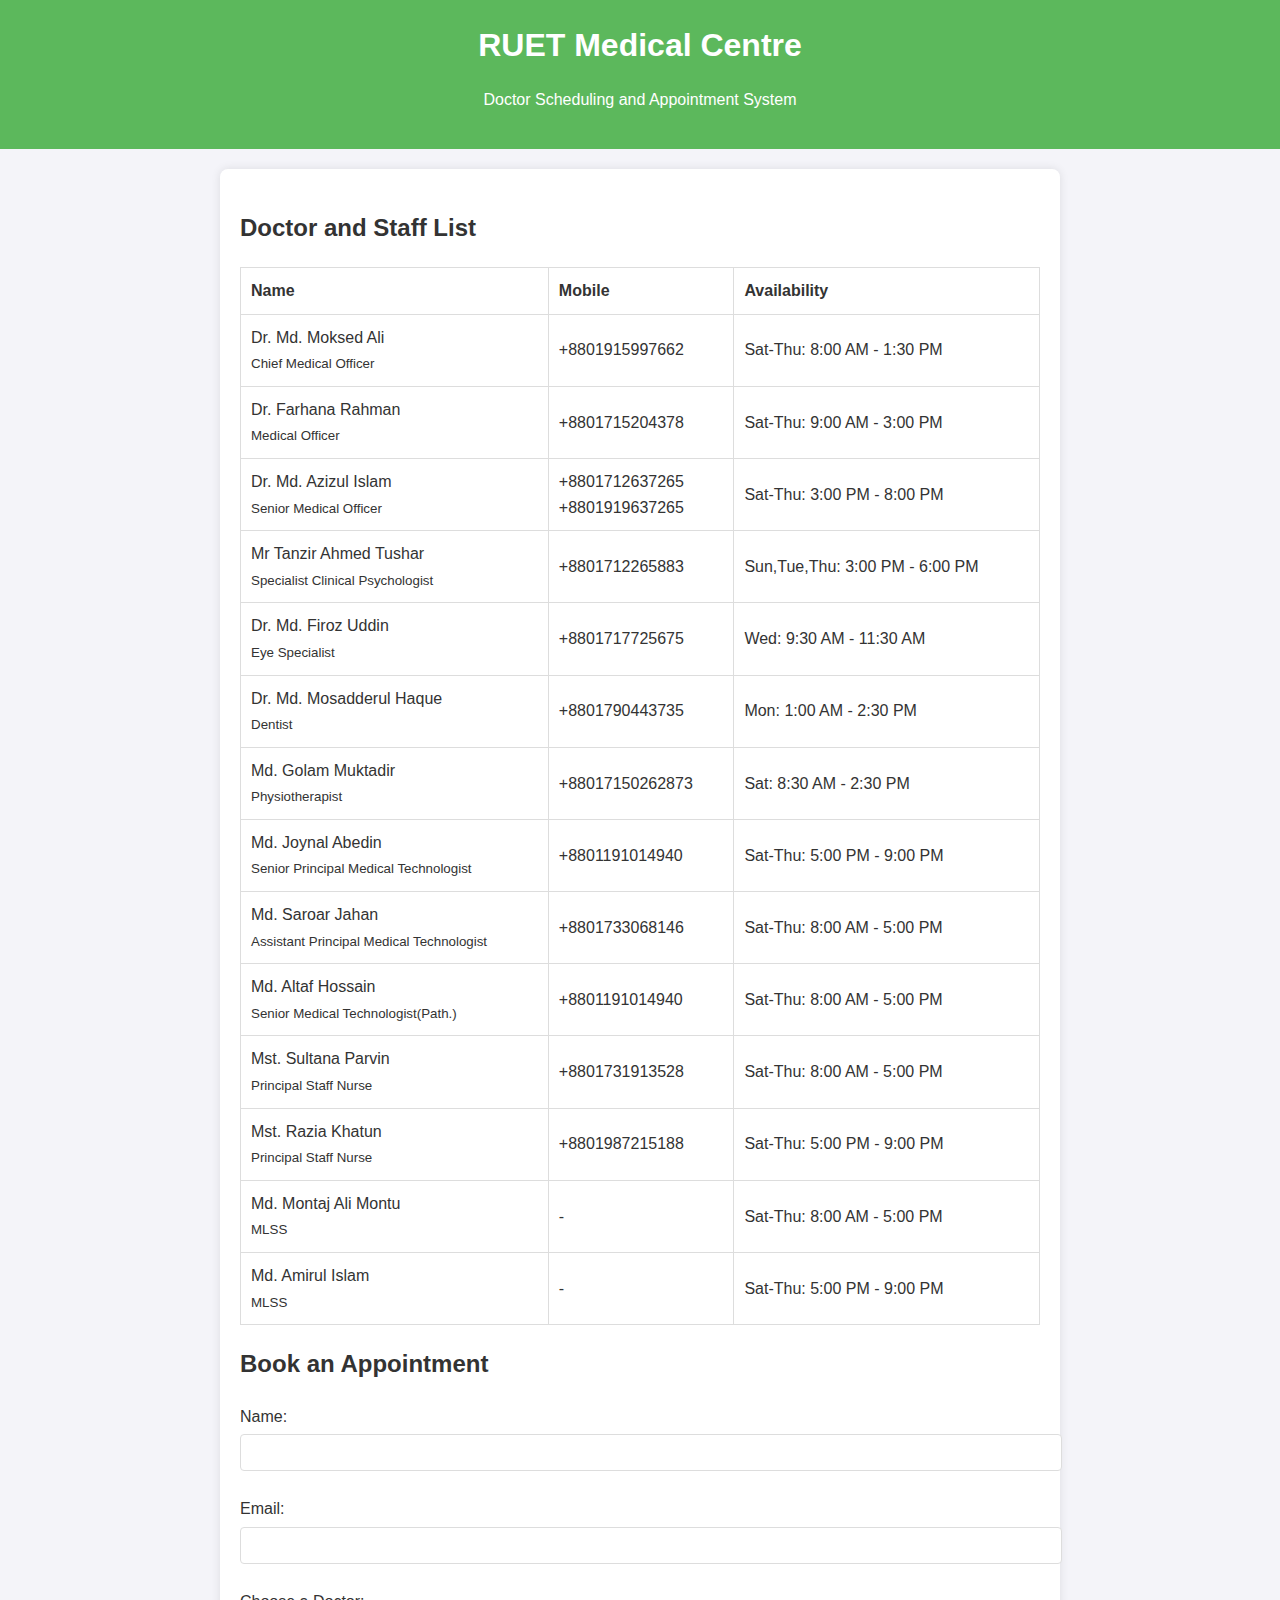
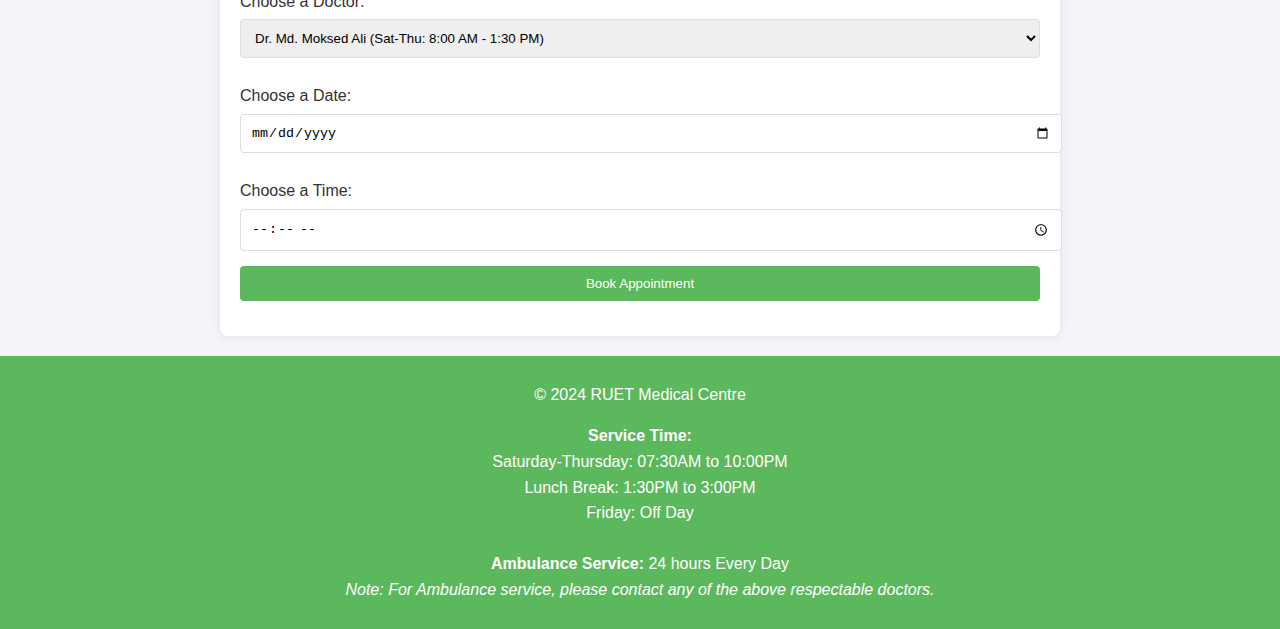
<file: index.html>
<!DOCTYPE html>
<html lang="en">

<head>
    <meta charset="UTF-8">
    <meta name="viewport" content="width=device-width, initial-scale=1.0">
    <title>RUET Medical Centre</title>
    <link rel="stylesheet" href="style.css">
</head>

<body>
    <header>
        <h1>RUET Medical Centre</h1>
        <p>Doctor Scheduling and Appointment System</p>
    </header>
    <main>
        <section id="doctor-list">
            <h2>Doctor and Staff List</h2>
            <table>
                <thead>
                    <tr>
                        <th>Name</th>

                        <th>Mobile</th>
                        <th>Availability</th>
                    </tr>
                </thead>
                <tbody>
                    <tr>
                        <td>Dr. Md. Moksed Ali <br><small>Chief Medical Officer</small></td>

                        <td>+8801915997662</td>
                        <td>Sat-Thu: 8:00 AM - 1:30 PM</td>
                    </tr>
                    <tr>
                        <td>Dr. Farhana Rahman <br><small>Medical Officer</small></td>

                        <td>+8801715204378</td>
                        <td>Sat-Thu: 9:00 AM - 3:00 PM</td>
                    </tr>
                    <tr>
                        <td>Dr. Md. Azizul Islam <br><small>Senior Medical Officer</small></td>

                        <td>+8801712637265<br>+8801919637265</td>
                        <td>Sat-Thu: 3:00 PM - 8:00 PM</td>
                    </tr>

                    <tr>
                        <td>Mr Tanzir Ahmed Tushar <br><small>Specialist Clinical Psychologist</small></td>

                        <td>+8801712265883</td>
                        <td>Sun,Tue,Thu: 3:00 PM - 6:00 PM</td>
                    </tr>
                    <tr>
                        <td>Dr. Md. Firoz Uddin <br><small>Eye Specialist</small></td>

                        <td>+8801717725675</td>
                        <td>Wed: 9:30 AM - 11:30 AM</td>
                    </tr>
                    <tr>
                        <td>Dr. Md. Mosadderul Haque <br><small>Dentist</small></td>

                        <td>+8801790443735</td>
                        <td>Mon: 1:00 AM - 2:30 PM</td>
                    </tr>
                    <tr>
                        <td>Md. Golam Muktadir <br><small>Physiotherapist</small></td>

                        <td>+88017150262873</td>
                        <td>Sat: 8:30 AM - 2:30 PM</td>
                    </tr>
                    <tr>
                        <td>Md. Joynal Abedin <br><small>Senior Principal Medical Technologist</small></td>

                        <td>+8801191014940</td>
                        <td>Sat-Thu: 5:00 PM - 9:00 PM</td>
                    </tr>
                    <tr>
                        <td>Md. Saroar Jahan <br><small>Assistant Principal Medical Technologist</small></td>

                        <td>+8801733068146</td>
                        <td>Sat-Thu: 8:00 AM - 5:00 PM</td>
                    </tr>
                    <tr>
                        <td>Md. Altaf Hossain <br><small>Senior Medical Technologist(Path.)</small></td>

                        <td>+8801191014940</td>
                        <td>Sat-Thu: 8:00 AM - 5:00 PM</td>
                    </tr>
                    <tr>
                        <td>Mst. Sultana Parvin <br><small>Principal Staff Nurse</small></td>

                        <td>+8801731913528</td>
                        <td>Sat-Thu: 8:00 AM - 5:00 PM</td>
                    </tr>
                    <tr>
                        <td>Mst. Razia Khatun <br><small>Principal Staff Nurse</small></td>

                        <td>+8801987215188</td>
                        <td>Sat-Thu: 5:00 PM - 9:00 PM</td>
                    </tr>
                    <tr>
                        <td>Md. Montaj Ali Montu <br><small>MLSS</small></td>

                        <td>-</td>
                        <td>Sat-Thu: 8:00 AM - 5:00 PM</td>
                    </tr>
                    <tr>
                        <td>Md. Amirul Islam <br><small>MLSS</small></td>

                        <td>-</td>
                        <td>Sat-Thu: 5:00 PM - 9:00 PM</td>
                    </tr>

                </tbody>
            </table>
        </section>

        <section id="appointment">
            <h2>Book an Appointment</h2>
            <form action="appointment.php" method="POST">
                <label for="name">Name:</label>
                <input type="text" id="name" name="name" required>
                <label for="email">Email:</label>
                <input type="email" id="email" name="email" required>
                <label for="doctor">Choose a Doctor:</label>
                <select id="doctor" name="doctor" required>
                    <option value="Dr. Md. Moksed Ali">Dr. Md. Moksed Ali (Sat-Thu: 8:00 AM - 1:30 PM)</option>
                    <option value="Dr. Farhana Rahman">Dr. Farhana Rahman (Sat-Thu: 9:00 AM - 3:00 PM)</option>
                    <option value="Dr. Md. Azizul Islam">Dr. Md. Azizul Islam (Sat-Thu: 3:00 PM - 8:00 PM)</option>
                    <option value="Mr Tanzir Ahmed Tushar">Mr Tanzir Ahmed Tushar (Sun,Tue,Thu: 3:00 PM - 6:00 PM)</option>
                    <option value="Dr. Md. Firoz Uddin">Dr. Md. Firoz Uddin (Wed: 9:30 AM - 11:30 AM)</option>
                    <option value="Dr. Md. Mosadderul Haque">Dr. Md. Mosadderul Haque (Mon: 1:00 AM - 2:30 PM)</option>
                    <option value="Md. Golam Muktadir">Md. Golam Muktadir (Sat: 8:30 AM - 2:30 PM)</option>
                    
                </select>
                <label for="date">Choose a Date:</label>
                <input type="date" id="date" name="date" required>
                <label for="time">Choose a Time:</label>
                <input type="time" id="time" name="time" required>
                <button type="submit">Book Appointment</button>
            </form>
        </section>
    </main>
    <footer>
        <p>&copy; 2024 RUET Medical Centre</p>
        <p>
            <strong>Service Time:</strong> <br> Saturday-Thursday: 07:30AM to 10:00PM <br> Lunch Break: 1:30PM to 3:00PM <br> Friday: Off Day <br><br>
            <strong>Ambulance Service:</strong> 24 hours Every Day <br>
            <em>Note: For Ambulance service, please contact any of the above respectable doctors.</em>
        </p>
    </footer>
</body>

</html>
</file>
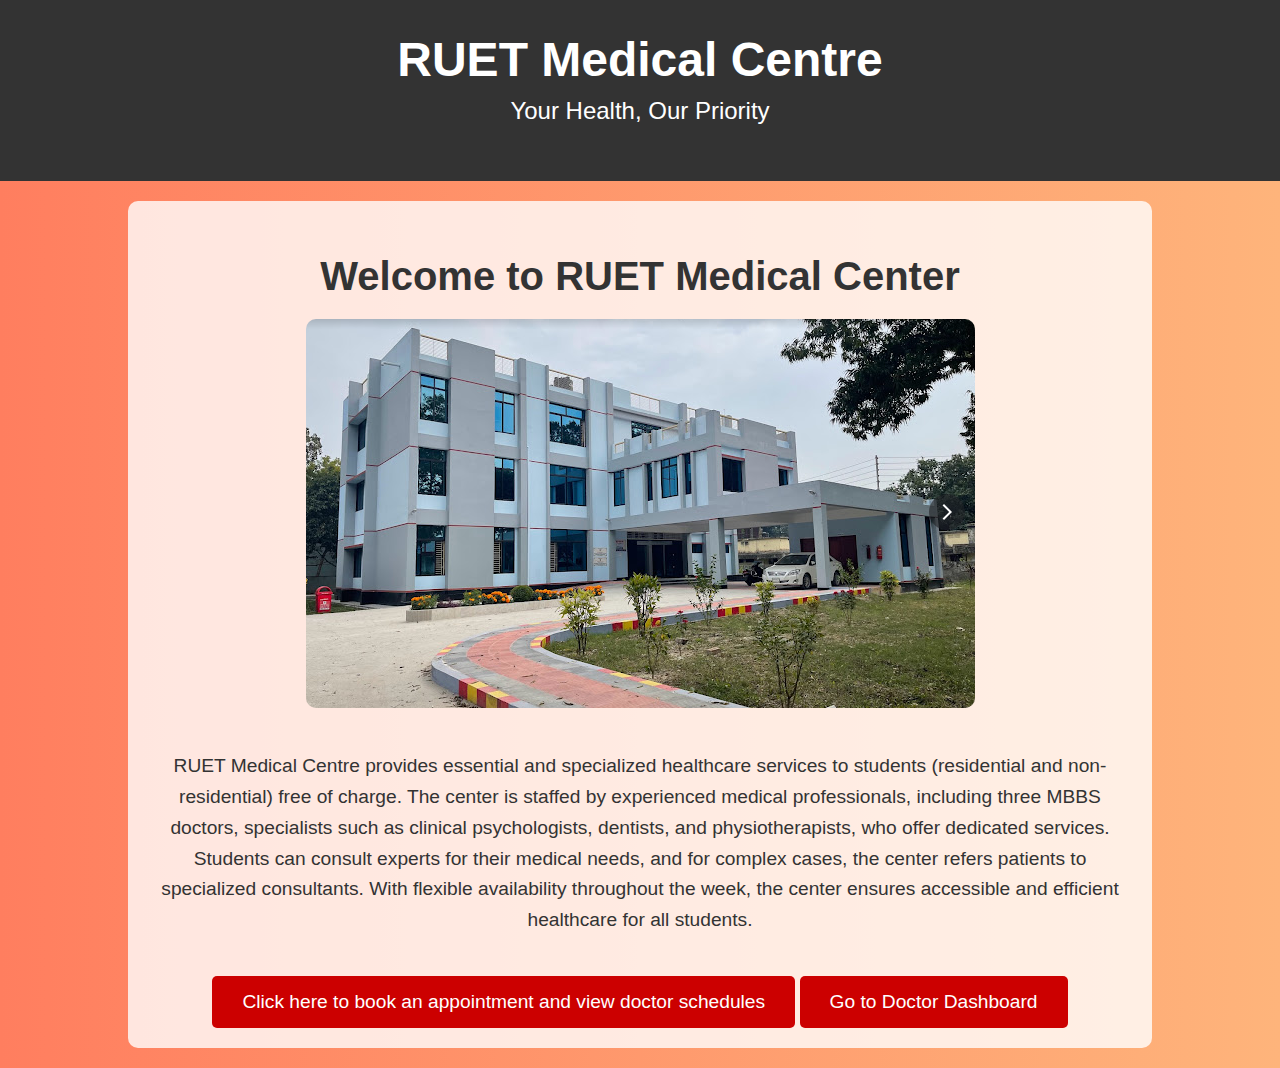
<file: project.html>
<!DOCTYPE html>
<html lang="en">

<head>
    <meta charset="UTF-8">
    <meta name="viewport" content="width=device-width, initial-scale=1.0">
    <title>RUET Medical Centre</title>
    <style>
        body {
            font-family: Arial, sans-serif;
            margin: 0;
            padding: 0;
            background: linear-gradient(to right, #ff7e5f, #feb47b);
            /* Gradient background */
            color: white;
        }
        
        header {
            background-color: #333;
            text-align: center;
            padding: 2em 0;
        }
        
        header h1 {
            font-size: 3em;
            margin: 0;
        }
        
        header p {
            font-size: 1.5em;
            margin-top: 10px;
        }
        
        .content {
            padding: 20px;
            text-align: center;
            background-color: rgba(255, 255, 255, 0.8);
            margin: 20px 10%;
            border-radius: 10px;
        }
        
        .content h2 {
            font-size: 2.5em;
            margin-bottom: 20px;
            color: #333;
        }
        
        .content p {
            font-size: 1.2em;
            line-height: 1.6;
            margin-bottom: 20px;
            color: #333;
        }
        
        .content img {
            max-width: 100%;
            height: auto;
            border-radius: 10px;
            margin-bottom: 20px;
        }
        
        .cta {
            background-color: #cc0000;
            color: white;
            padding: 15px 30px;
            font-size: 1.2em;
            text-decoration: none;
            border-radius: 5px;
            display: inline-block;
            margin-top: 20px;
        }
        
        .cta:hover {
            background-color: #a30000;
        }
        
        footer {
            background-color: #333;
            color: white;
            text-align: center;
            padding: 1em;
            position: absolute;
            width: 100%;
            bottom: 0;
        }
    </style>
</head>

<body>

    <header>
        <h1>RUET Medical Centre</h1>
        <p>Your Health, Our Priority</p>
    </header>

    <div class="content">
        <h2>Welcome to RUET Medical Center</h2>
        <img src="Screenshot 2024-12-08 225202.png" alt="RUET Medical Center Image">
        <!-- Replace with actual image URL -->
        <p>RUET Medical Centre provides essential and specialized healthcare services to students (residential and non-residential) free of charge. The center is staffed by experienced medical professionals, including three MBBS doctors, specialists such
            as clinical psychologists, dentists, and physiotherapists, who offer dedicated services. Students can consult experts for their medical needs, and for complex cases, the center refers patients to specialized consultants. With flexible availability
            throughout the week, the center ensures accessible and efficient healthcare for all students.</p>
        <a href="index.html" class="cta">Click here to book an appointment and view doctor schedules</a>
        <a href="doctor_dashboard.php" class="cta">Go to Doctor Dashboard</a>
    </div>



</body>

</html>
</file>
<file: style.css>
body {
    font-family: Arial, sans-serif;
    line-height: 1.6;
    margin: 0;
    padding: 0;
    background-color: #f4f4f9;
    color: #333;
}

header {
    text-align: center;
    padding: 20px;
    background-color: #5cb85c;
    color: white;
}

h1 {
    margin: 0;
}

main {
    margin: 20px auto;
    max-width: 800px;
    padding: 20px;
    background: white;
    border-radius: 8px;
    box-shadow: 0 0 10px rgba(0, 0, 0, 0.1);
}

table {
    width: 100%;
    border-collapse: collapse;
    margin-bottom: 20px;
}

table th,
table td {
    padding: 10px;
    text-align: left;
    border: 1px solid #ddd;
}

form label {
    display: block;
    margin: 10px 0 5px;
}

form input,
form select,
form button {
    width: 100%;
    padding: 10px;
    margin-bottom: 15px;
    border: 1px solid #ddd;
    border-radius: 4px;
}

form button {
    background-color: #5cb85c;
    color: white;
    border: none;
    cursor: pointer;
}

form button:hover {
    background-color: #4cae4c;
}

footer {
    text-align: center;
    padding: 10px;
    background-color: #5cb85c;
    color: white;
}
</file>
